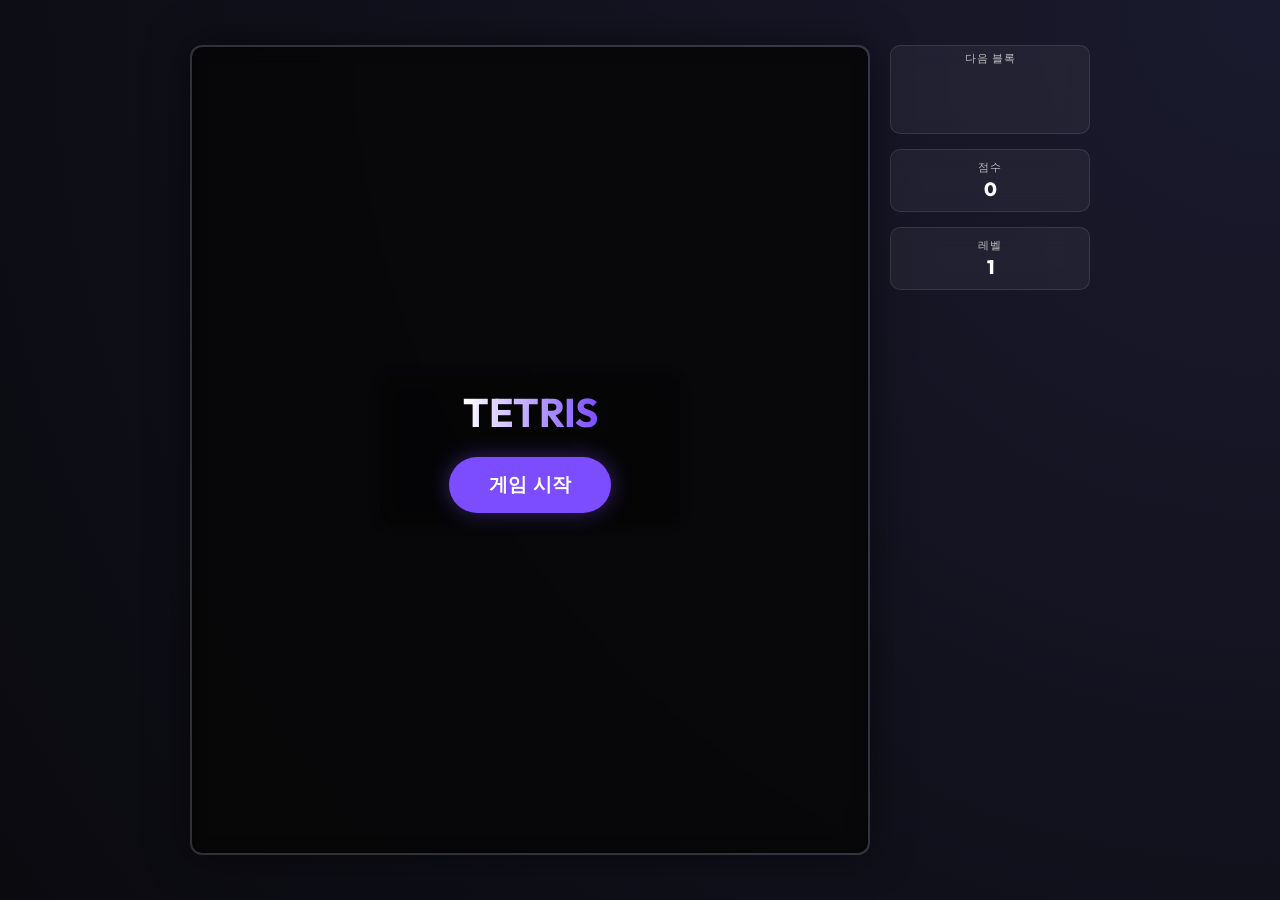
<file: index.html>
<!DOCTYPE html>
<html lang="ko">

<head>
    <meta charset="UTF-8">
    <meta name="viewport" content="width=device-width, initial-scale=1.0, maximum-scale=1.0, user-scalable=no">
    <title>Premium Tetris</title>
    <meta name="description" content="광고 없이 즐기는 프리미엄 테트리스 게임입니다.">

    <!-- PWA -->
    <link rel="manifest" href="manifest.json">
    <meta name="theme-color" content="#0a0a0f">
    <link rel="apple-touch-icon" href="icon-192.png">

    <link rel="stylesheet" href="index.css">
</head>

<body>
    <div id="app">
        <div class="game-container">
            <canvas id="game-canvas"></canvas>

            <div id="start-screen" class="overlay active">
                <h2>TETRIS</h2>
                <button class="play-btn" onclick="startGame()">게임 시작</button>
            </div>

            <div id="game-over-screen" class="overlay">
                <h2>GAME OVER</h2>
                <div class="stat-box" style="margin-bottom: 20px;">
                    <div class="stat-label">최종 점수</div>
                    <div id="final-score" class="stat-value">0</div>
                </div>
                <button class="play-btn" onclick="startGame()">다시 시작</button>
            </div>
        </div>

        <div class="side-panel">
            <div class="stat-box next-box">
                <div class="stat-label">다음 블록</div>
                <canvas id="next-canvas" width="80" height="80"></canvas>
            </div>

            <div class="stat-box">
                <div class="stat-label">점수</div>
                <div id="score" class="stat-value">0</div>
            </div>

            <div class="stat-box">
                <div class="stat-label">레벨</div>
                <div id="level" class="stat-value">1</div>
            </div>

        </div>

        <div class="mobile-controls">
            <button class="btn" id="ctrl-left">←</button>
            <button class="btn btn-highlight" id="ctrl-rotate">회전 ↻</button>
            <button class="btn" id="ctrl-right">→</button>
            <button class="btn btn-large" id="ctrl-down">↓ 천천히 내리기</button>
            <button class="btn btn-large btn-highlight" id="ctrl-drop">Space (바로 내리기)</button>
        </div>
    </div>

    <script src="game.js"></script>
    <script src="ui.js"></script>
    <script>
        // Service Worker Registration
        if ('serviceWorker' in navigator) {
            window.addEventListener('load', () => {
                navigator.serviceWorker.register('sw.js')
                    .then(reg => {
                        console.log('SW registered');
                        // Update found
                        reg.onupdatefound = () => {
                            const installingWorker = reg.installing;
                            installingWorker.onstatechange = () => {
                                if (installingWorker.state === 'installed') {
                                    if (navigator.serviceWorker.controller) {
                                        console.log('New content available; please refresh.');
                                        window.location.reload();
                                    }
                                }
                            };
                        };
                    })
                    .catch(err => console.log('SW failed', err));
            });
        }
    </script>
</body>

</html>
</file>
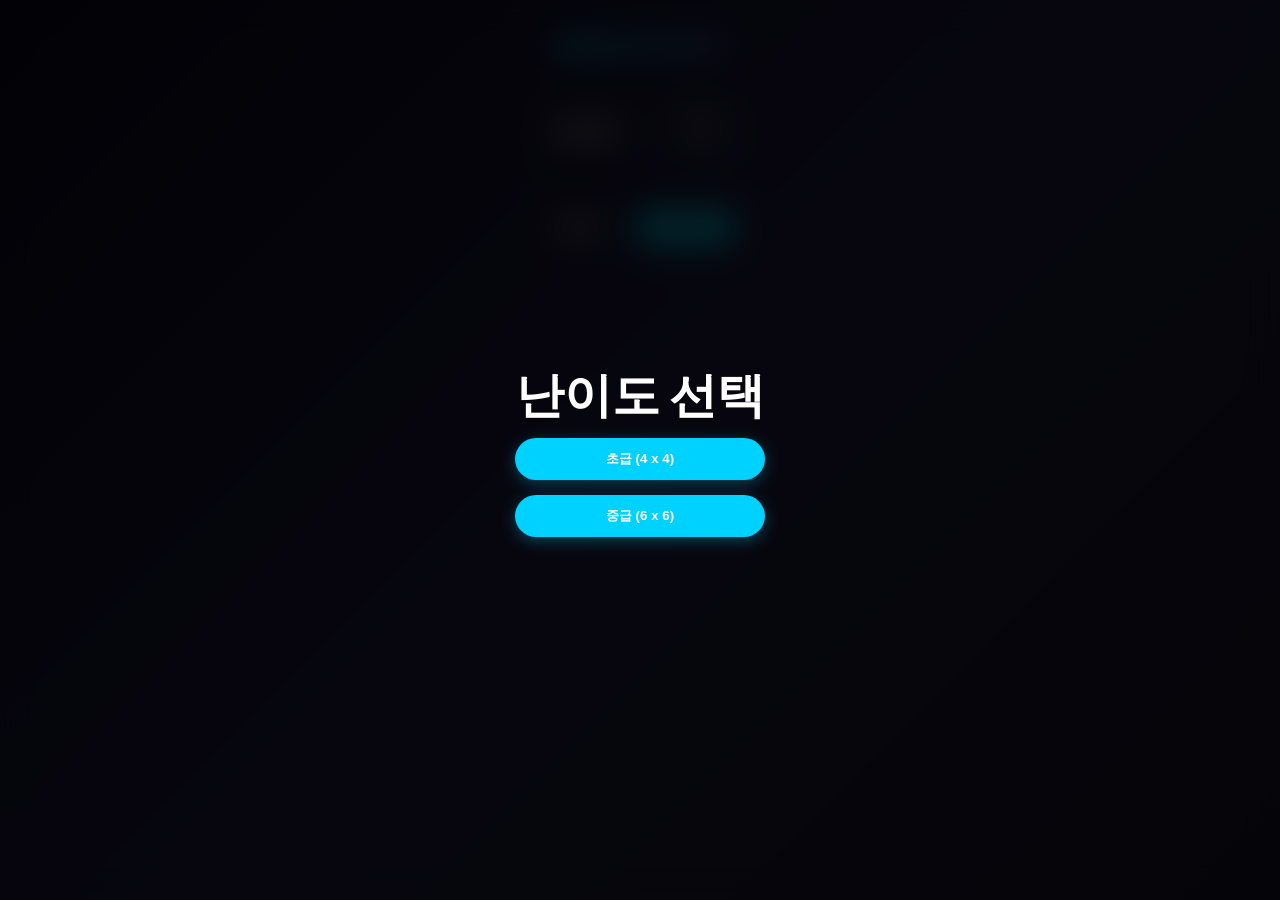
<file: memory-game/index.html>
<!DOCTYPE html>
<html lang="ko">
<head>
    <meta charset="UTF-8">
    <meta name="viewport" content="width=device-width, initial-scale=1.0, maximum-scale=1.0, user-scalable=no">
    <title>Premium Memory - 카드 맞추기</title>
    <meta name="description" content="부모님을 위한 광고 없는 카드 맞추기 게임">
    
    <!-- PWA -->
    <link rel="manifest" href="manifest.json">
    <meta name="theme-color" content="#0f0c29">
    <link rel="apple-touch-icon" href="icon-192.png">
    
    <link rel="stylesheet" href="index.css">
</head>
<body>
    <div class="header">
        <h1>MEMORY</h1>
    </div>

    <div class="stats">
        <div class="stat-box">
            <div class="stat-label">시간</div>
            <div id="timer" class="stat-value">00:00</div>
        </div>
        <div class="stat-box">
            <div class="stat-label">시도 횟수</div>
            <div id="moves" class="stat-value">0</div>
        </div>
    </div>

    <div id="game-grid" class="game-grid grid-4x4">
        <!-- Cards will be injected here by JS -->
    </div>

    <div class="controls">
        <button class="btn btn-secondary" onclick="showMenu()">메뉴</button>
        <button class="btn" onclick="resetGame()">다시 시작</button>
    </div>

    <!-- Menus -->
    <div id="menu-overlay" class="overlay active">
        <h2>난이도 선택</h2>
        <div class="difficulty-menu">
            <button class="btn" onclick="initGame(4, 4)">초급 (4 x 4)</button>
            <button class="btn" onclick="initGame(6, 6)">중급 (6 x 6)</button>
        </div>
    </div>

    <div id="win-overlay" class="overlay">
        <h2>성공! 🎉</h2>
        <div class="stat-box" style="margin-bottom: 20px;">
            <div id="final-stats" class="stat-value">00:00 / 0 moves</div>
        </div>
        <button class="btn" onclick="showMenu()">다시 하기</button>
    </div>

    <script src="game.js"></script>
    <script>
        // PWA Service Worker
        if ('serviceWorker' in navigator) {
            window.addEventListener('load', () => {
                navigator.serviceWorker.register('sw.js')
                    .then(reg => console.log('SW registered'))
                    .catch(err => console.log('SW failed', err));
            });
        }
    </script>
</body>
</html>
</file>
<file: index.css>
@import url('https://fonts.googleapis.com/css2?family=Outfit:wght@300;400;600;800&display=swap');

:root {
    --bg-color: #0a0a0f;
    --panel-bg: rgba(255, 255, 255, 0.05);
    --panel-border: rgba(255, 255, 255, 0.1);
    --text-primary: #ffffff;
    --text-secondary: rgba(255, 255, 255, 0.7);
    --accent: #7c4dff;
    
    /* Tetromino Colors */
    --color-i: #00f0f0;
    --color-j: #0000f0;
    --color-l: #f0a000;
    --color-o: #f0f000;
    --color-s: #00f000;
    --color-t: #a000f0;
    --color-z: #f00000;
}

* {
    margin: 0;
    padding: 0;
    box-sizing: border-box;
    -webkit-tap-highlight-color: transparent;
}

body {
    font-family: 'Outfit', sans-serif;
    background: radial-gradient(circle at top right, #1a1a2e, #0a0a0f);
    color: var(--text-primary);
    height: 100vh;
    height: 100svh;
    display: flex;
    justify-content: center;
    align-items: center;
    overflow: hidden;
    touch-action: none;
    padding: 10px;
}

#app {
    display: grid;
    grid-template-columns: auto 200px;
    gap: 20px;
    width: 100%;
    max-width: 900px;
    height: 100%;
    max-height: 90vh;
}

@media (max-width: 600px) {
    #app {
        grid-template-columns: 1fr;
        grid-template-rows: auto 1fr auto;
        gap: 8px;
        max-height: 100%;
    }
}

.game-container {
    position: relative;
    border: 2px solid var(--panel-border);
    background: var(--panel-bg);
    backdrop-filter: blur(10px);
    border-radius: 12px;
    box-shadow: 0 0 40px rgba(0, 0, 0, 0.5);
    display: flex;
    justify-content: center;
    align-items: center;
    overflow: hidden;
}

canvas {
    display: block;
    background: rgba(0, 0, 0, 0.2);
    max-width: 100%;
    max-height: 100%;
    object-fit: contain;
}

.side-panel {
    display: flex;
    flex-direction: column;
    gap: 15px;
}

@media (max-width: 600px) {
    .side-panel {
        display: grid;
        grid-template-columns: 1fr 1fr 1.5fr;
        gap: 8px;
        order: -1; /* Move to top */
    }
}

.stat-box {
    background: var(--panel-bg);
    backdrop-filter: blur(10px);
    border: 1px solid var(--panel-border);
    padding: 10px;
    border-radius: 10px;
    text-align: center;
    display: flex;
    flex-direction: column;
    justify-content: center;
}

.stat-label {
    font-size: 0.7rem;
    text-transform: uppercase;
    letter-spacing: 1px;
    color: var(--text-secondary);
    margin-bottom: 2px;
}

.stat-value {
    font-size: 1.2rem;
    font-weight: 800;
}

.next-box {
    padding: 5px;
}

canvas#next-canvas {
    background: transparent;
    width: 60px;
    height: 60px;
}

@media (max-width: 600px) {
    canvas#next-canvas {
        width: 40px;
        height: 40px;
    }
    .stat-value { font-size: 1rem; }
}

/* Mobile Controls - Optimized Pad Style */
.mobile-controls {
    display: none;
    grid-template-columns: repeat(3, 1fr);
    grid-template-rows: auto auto;
    gap: 8px;
    width: 100%;
}

@media (max-width: 600px) {
    .mobile-controls {
        display: grid;
    }
}

.btn {
    background: var(--panel-bg);
    border: 1px solid var(--panel-border);
    color: white;
    padding: 12px;
    border-radius: 10px;
    font-size: 1.1rem;
    cursor: pointer;
    backdrop-filter: blur(5px);
    transition: all 0.1s;
    user-select: none;
    display: flex;
    justify-content: center;
    align-items: center;
}

.btn:active {
    background: rgba(255, 255, 255, 0.2);
    transform: scale(0.95);
}

.btn-large {
    font-size: 0.9rem;
    font-weight: 600;
}

.btn-highlight {
    background: rgba(124, 77, 255, 0.2);
    border-color: var(--accent);
}

/* Overlay screens */
.overlay {
    position: absolute;
    inset: 0;
    background: rgba(0, 0, 0, 0.8);
    backdrop-filter: blur(10px);
    display: flex;
    flex-direction: column;
    justify-content: center;
    align-items: center;
    z-index: 10;
    opacity: 0;
    visibility: hidden;
    transition: all 0.3s;
}

.overlay.active {
    opacity: 1;
    visibility: visible;
}

.overlay h2 {
    font-size: 2.5rem;
    margin-bottom: 20px;
    background: linear-gradient(to right, #fff, var(--accent));
    -webkit-background-clip: text;
    -webkit-text-fill-color: transparent;
}

.play-btn {
    background: var(--accent);
    color: white;
    border: none;
    padding: 15px 40px;
    font-size: 1.2rem;
    font-weight: 700;
    border-radius: 30px;
    cursor: pointer;
    box-shadow: 0 0 20px rgba(124, 77, 255, 0.4);
    transition: transform 0.2s;
}

.play-btn:hover {
    transform: scale(1.05);
}
</file>
<file: memory-game/index.css>
@import url('https://fonts.googleapis.com/css2?family=Outfit:wght@300;400;600;800&display=swap');

:root {
    --bg-color: #0f0c29;
    --card-back: #1e1e3f;
    --card-front: #ffffff;
    --accent: #00d2ff;
    --text-primary: #ffffff;
    --panel-bg: rgba(255, 255, 255, 0.05);
}

* {
    margin: 0;
    padding: 0;
    box-sizing: border-box;
}

body {
    font-family: 'Outfit', sans-serif;
    background: linear-gradient(135deg, #0f0c29, #302b63, #24243e);
    color: var(--text-primary);
    min-height: 100vh;
    min-height: 100svh;
    display: flex;
    flex-direction: column;
    align-items: center;
    overflow-x: hidden;
    padding: 20px;
}

.header {
    text-align: center;
    margin-bottom: 20px;
}

.header h1 {
    font-size: 2.5rem;
    background: linear-gradient(to right, #00d2ff, #3a7bd5);
    -webkit-background-clip: text;
    -webkit-text-fill-color: transparent;
    margin-bottom: 5px;
}

.stats {
    display: flex;
    gap: 20px;
    margin-bottom: 20px;
}

.stat-box {
    background: var(--panel-bg);
    backdrop-filter: blur(10px);
    padding: 10px 20px;
    border-radius: 12px;
    border: 1px solid rgba(255, 255, 255, 0.1);
    text-align: center;
}

.stat-label {
    font-size: 0.7rem;
    text-transform: uppercase;
    color: rgba(255, 255, 255, 0.6);
}

.stat-value {
    font-size: 1.2rem;
    font-weight: 800;
}

/* Card Grid */
.game-grid {
    display: grid;
    gap: 12px;
    perspective: 1000px;
    width: 100%;
    max-width: 600px;
    margin: 0 auto;
}

/* Dynamic Grid Sizes */
.grid-4x4 { grid-template-columns: repeat(4, 1fr); }
.grid-6x6 { grid-template-columns: repeat(6, 1fr); }

.card {
    aspect-ratio: 1 / 1;
    width: 100%;
    position: relative;
    cursor: pointer;
    transform-style: preserve-3d;
    transition: transform 0.6s cubic-bezier(0.4, 0, 0.2, 1);
}

.card.flipped, .card.matched {
    transform: rotateY(180deg);
}

.card-face {
    position: absolute;
    width: 100%;
    height: 100%;
    backface-visibility: hidden;
    -webkit-backface-visibility: hidden;
    border-radius: 12px;
    display: flex;
    justify-content: center;
    align-items: center;
    box-shadow: 0 4px 15px rgba(0, 0, 0, 0.3);
    border: 2px solid rgba(255, 255, 255, 0.1);
}

.card-back {
    background: #4a148c;
    background-image: 
        radial-gradient(circle at center, #6a1b9a 0%, #4a148c 100%),
        repeating-linear-gradient(45deg, rgba(255,255,255,0.05) 0, rgba(255,255,255,0.05) 2px, transparent 2px, transparent 10px);
    z-index: 2;
}

.card-front {
    background: #ffffff;
    transform: rotateY(180deg); /* 앞면을 뒤로 돌려놓음 */
    z-index: 1;
}

.emoji {
    font-size: 3rem;
    display: flex;
    justify-content: center;
    align-items: center;
    color: #000;
}

@media (max-width: 450px) {
    .emoji { font-size: 2rem; }
    .game-grid { gap: 8px; }
}

/* Controls */
.controls {
    margin-top: 30px;
    display: flex;
    gap: 15px;
}

.btn {
    background: var(--accent);
    color: white;
    border: none;
    padding: 12px 25px;
    border-radius: 25px;
    font-weight: 700;
    cursor: pointer;
    transition: transform 0.2s, background 0.2s;
    box-shadow: 0 4px 15px rgba(0, 210, 255, 0.3);
}

.btn:active { transform: scale(0.95); }

.btn-secondary {
    background: rgba(255, 255, 255, 0.1);
    box-shadow: none;
}

/* Overlay */
.overlay {
    position: fixed;
    inset: 0;
    background: rgba(0, 0, 0, 0.85);
    backdrop-filter: blur(15px);
    display: flex;
    flex-direction: column;
    justify-content: center;
    align-items: center;
    z-index: 100;
    opacity: 0;
    visibility: hidden;
    transition: all 0.4s;
}

.overlay.active {
    opacity: 1;
    visibility: visible;
}

.overlay h2 {
    font-size: 3rem;
    margin-bottom: 10px;
    text-align: center;
}

.difficulty-menu {
    display: flex;
    flex-direction: column;
    gap: 15px;
    width: 250px;
}
</file>
